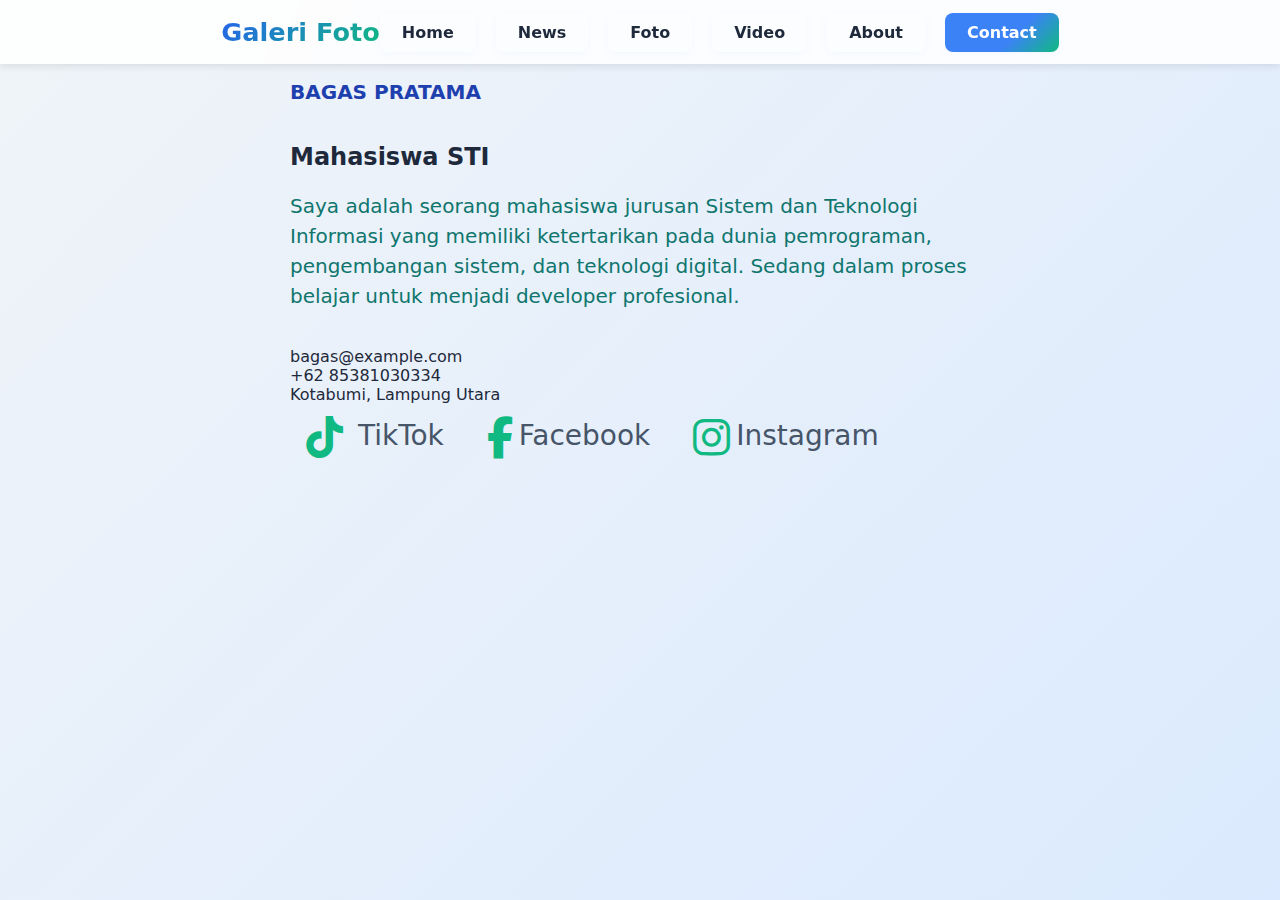
<file: contact.html>
<!DOCTYPE html>
<html lang="en">
  <head>
    <meta charset="UTF-8" />
    <meta name="viewport" content="width=device-width, initial-scale=1.0" />
    <title>contact-info</title>
    <link rel="stylesheet" href="indeks.css" />
    <!-- Font Awesome (untuk ikon sosial media) -->
    <link
      rel="stylesheet"
      href="https://cdnjs.cloudflare.com/ajax/libs/font-awesome/6.5.0/css/all.min.css"
    />
  </head>
  <body>
    <header class="header">
      <div class="container header-container">
        <a href="indeks.html" class="brand">Galeri Foto</a>
        <nav class="nav">
          <ul class="nav-list">
            <li><a href="indexs.html" class="nav-link">Home</a></li>
            <li><a href="news.html" class="nav-link">News</a></li>
            <li><a href="Galeri Foto.html" class="nav-link">Foto</a></li>
            <li><a href="galerivideo.html" class="nav-link">Video</a></li>
            <li><a href="profile.html" class="nav-link">About</a></li>
            <li>
              <a href="contact.html" class="nav-link active" aria-current="page"
                >Contact</a
              >
            </li>
          </ul>
        </nav>
      </div>
    </header>

    <!-- PROFILE SECTION START -->
    <section class="profile-section">
      <div class="hero-content">
        <div class="container" role="main" aria-label="Profile BAGAS">
          <div class="profile-pic"></div>
          <h1>BAGAS PRATAMA</h1>
          <h2>Mahasiswa STI</h2>
          <p class="bio" tabindex="0">
            Saya adalah seorang mahasiswa jurusan Sistem dan Teknologi Informasi
            yang memiliki ketertarikan pada dunia pemrograman, pengembangan
            sistem, dan teknologi digital. Sedang dalam proses belajar untuk
            menjadi developer profesional.
          </p>
          <section class="contact-info" aria-label="Contact Information">
            <div class="contact-item" title="Email Address">
              <span>bagas@example.com</span>
            </div>
            <div class="contact-item" title="Phone Number">
              <span>+62 85381030334</span>
            </div>
            <div class="contact-item" title="Location">
              <span>Kotabumi, Lampung Utara</span>
            </div>

            <!-- Social Media Start -->
            <div class="contact-item social-media" title="Social Media">
              <a
                href="https://www.tiktok.com/@bieeforfun__?_t=ZS-8yBPzih8a3O&_r=1"
                class="social-link"
                aria-label="TikTok"
                target="_blank"
              >
                <i class="fab fa-tiktok"></i> TikTok
              </a>
              <a
                href="https://www.facebook.com/profile.php?id=61575609480104"
                class="social-link"
                aria-label="Facebook"
                target="_blank"
              >
                <i class="fab fa-facebook-f"></i>Facebook
              </a>
              <a
                href="https://www.instagram.com/pratammabagass_?igsh=dGlwbmI5czhrdnpz"
                class="social-link"
                aria-label="Instagram"
                target="_blank"
              >
                <i class="fab fa-instagram"></i>Instagram
              </a>
            </div>
            <!-- Social Media End -->
          </section>
        </div>
      </div>
    </section>
    <!-- PROFILE SECTION END -->

    <section class="features container">
      <!-- ...existing features code... -->
    </section>
  </body>
</html>
</file>
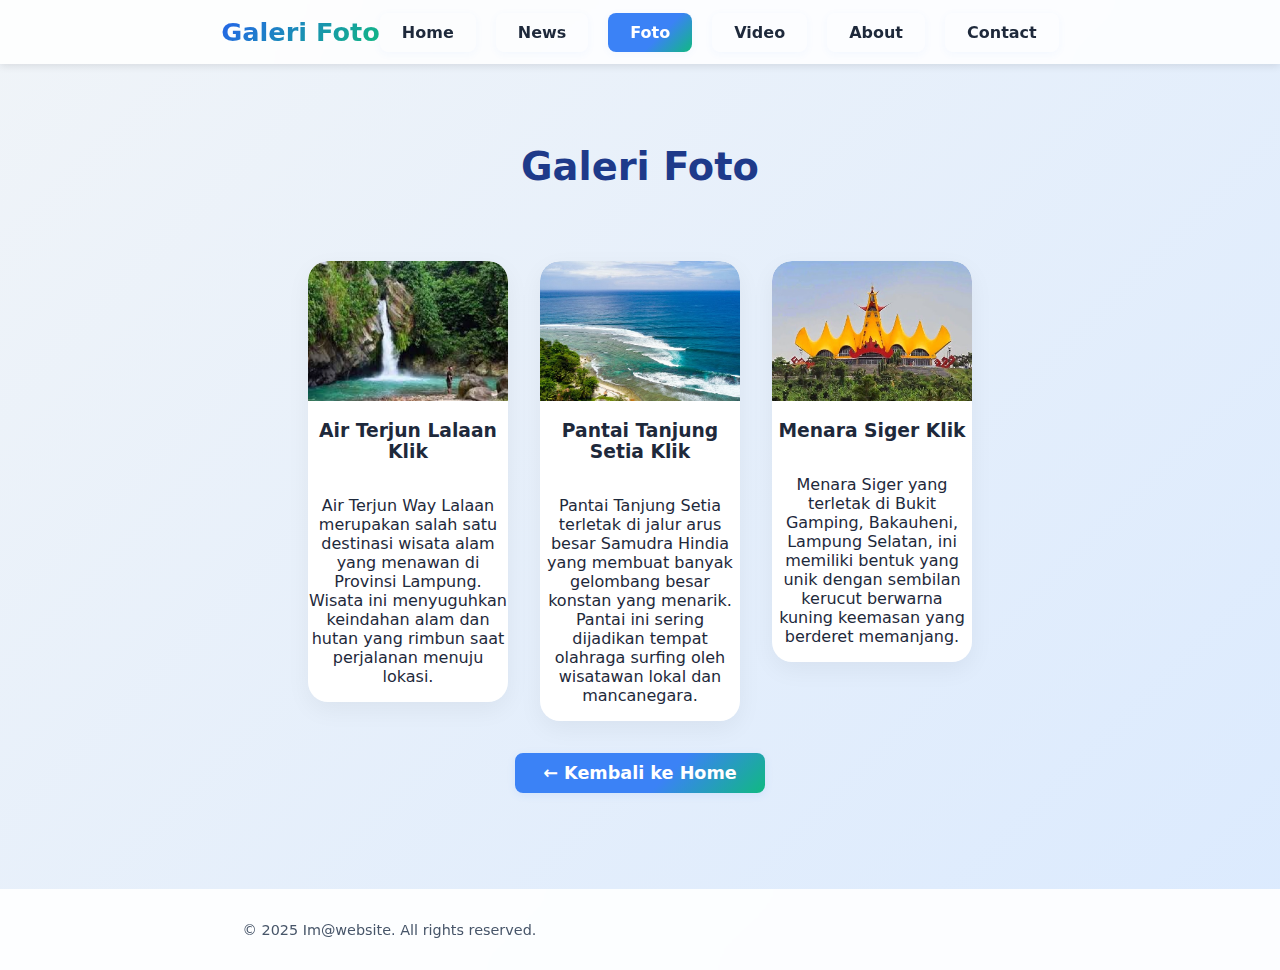
<file: galeri foto.html>
<!DOCTYPE html>
<html lang="en">
  <head>
    <meta charset="UTF-8" />
    <meta name="viewport" content="width=device-width, initial-scale=1.0" />
    <title>Galeri Foto</title>
    <link rel="stylesheet" href="indeks.css" />
  </head>
  <body>
    <header class="header">
      <div class="container header-container">
        <a href="index.html" class="brand">Galeri Foto</a>
        <nav class="nav">
          <ul class="nav-list">
            <li><a href="indeks.html" class="nav-link">Home</a></li>
            <li><a href="news.html" class="nav-link">News</a></li>
            <li>
              <a
                href="Galeri Foto.html"
                class="nav-link active"
                aria-current="page"
                >Foto</a
              >
            </li>
            <li><a href="galerivideo.html" class="nav-link">Video</a></li>
            <li><a href="profile.html" class="nav-link">About</a></li>
            <li><a href="contact.html" class="nav-link">Contact</a></li>
          </ul>
        </nav>
      </div>
    </header>

    <main class="main-content">
      <section class="gallery-section">
        <h2 class="section-title">Galeri Foto</h2>
        <div class="gallery-grid">
          <!-- Gambar 1 -->
          <div class="gallery-item">
            <img
              src="lalan.jpg"
              alt="Air Terjun Lalaan"
              width="360"
              height="220"
            />
            <h3>
              Air Terjun Lalaan
              <a
                href="https://www.detik.com/sumbagsel/wisata/d-7372053/air-terjun-way-lalaan-di-lampung-daya-tarik-lokasi-tiket-masuk-jam-buka"
                target="_blank"
                >Klik</a
              >
            </h3>
            <p>
              Air Terjun Way Lalaan merupakan salah satu destinasi wisata alam
              yang menawan di Provinsi Lampung. Wisata ini menyuguhkan keindahan
              alam dan hutan yang rimbun saat perjalanan menuju lokasi.
            </p>
          </div>

          <!-- Gambar 2 -->
          <div class="gallery-item">
            <img
              src="tanjungsetia.jpg"
              alt="Pantai Tanjung Setia"
              width="360"
              height="220"
            />
            <h3>
              Pantai Tanjung Setia
              <a
                href="https://www.detik.com/sumbagsel/wisata/d-7630223/pantai-tanjung-setia-lokasi-tiket-masuk-daya-tarik-dan-fasilitasnya"
                target="_blank"
                >Klik</a
              >
            </h3>
            <p>
              Pantai Tanjung Setia terletak di jalur arus besar Samudra Hindia
              yang membuat banyak gelombang besar konstan yang menarik. Pantai
              ini sering dijadikan tempat olahraga surfing oleh wisatawan lokal
              dan mancanegara.
            </p>
          </div>

          <!-- Gambar 3 -->
          <div class="gallery-item">
            <img
              src="siger.jpg"
              alt="Menara Siger"
              width="360"
              height="220"
            />
            <h3>
              Menara Siger
              <a
                href="https://indonesiakaya.com/pustaka-indonesia/menara-siger-simbol-identitas-di-ujung-tenggara-lampung/"
                target="_blank"
                >Klik</a
              >
            </h3>
            <p>
              Menara Siger yang terletak di Bukit Gamping, Bakauheni, Lampung
              Selatan, ini memiliki bentuk yang unik dengan sembilan kerucut
              berwarna kuning keemasan yang berderet memanjang.
            </p>
          </div>
        </div>
        <a href="indeks.html" class="back-home">← Kembali ke Home</a>
      </section>
    </main>

    <footer class="footer">
      <div class="container footer-content">
        <p>&copy; 2025 Im@website. All rights reserved.</p>
        <nav aria-label="Social media">
          <a href="#" class="social-link" aria-label="Visit Ima Tiktok">
            <i class="fab fa-tiktok"></i>
          </a>
          <a href="#" class="social-link" aria-label="Visit Ima Facebook">
            <i class="fab fa-facebook-f"></i>
          </a>
          <a href="#" class="social-link" aria-label="Visit Ima Instagram">
            <i class="fab fa-instagram"></i>
          </a>
        </nav>
      </div>
    </footer>
  </body>
</html>
</file>
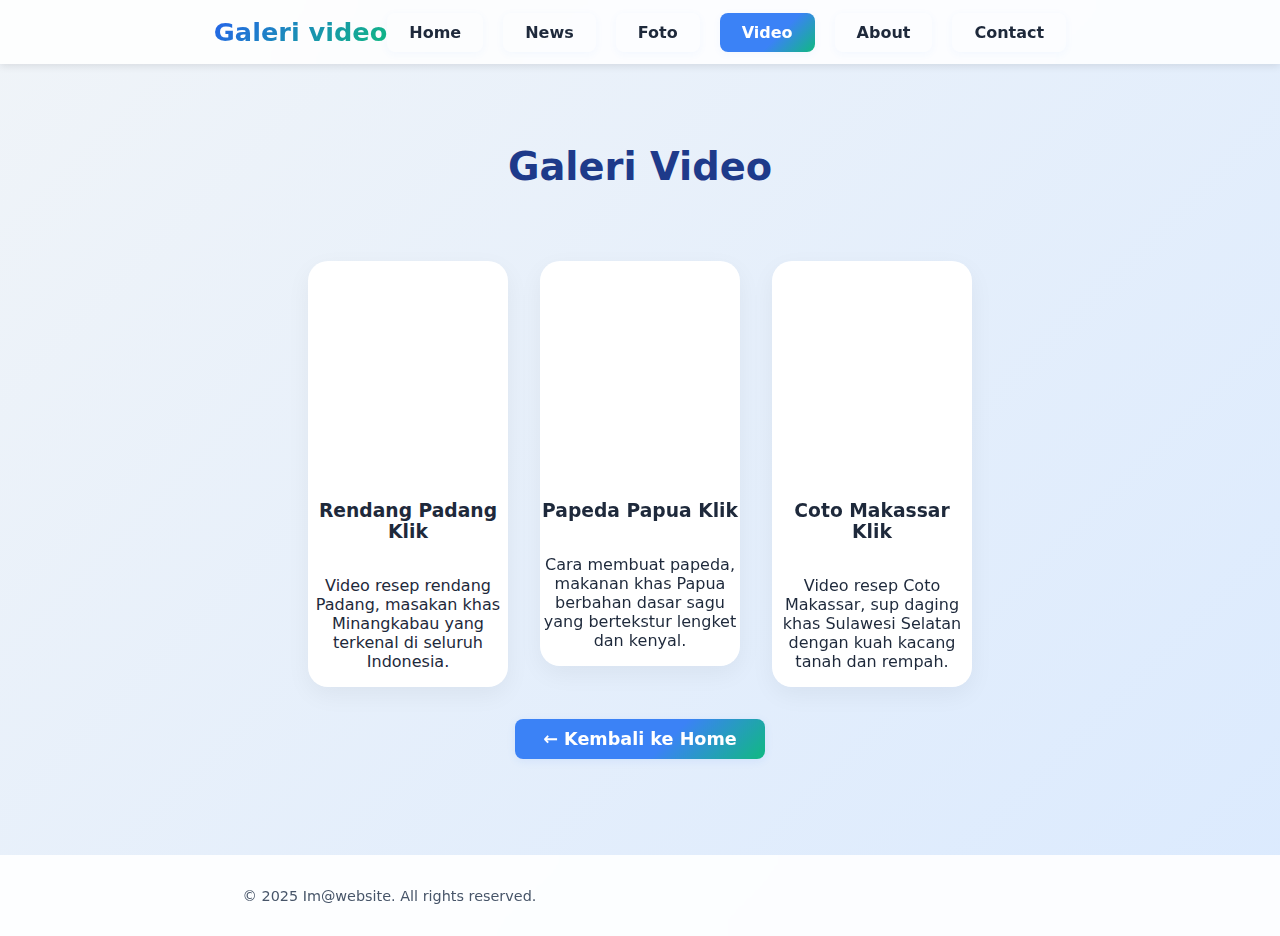
<file: galeri video.html>
<!DOCTYPE html>
<html lang="en">
  <head>
    <meta charset="UTF-8" />
    <meta name="viewport" content="width=device-width, initial-scale=1.0" />
    <title>Galeri Video</title>
    <link rel="stylesheet" href="indeks.css" />
  </head>
  <body>
    <header class="header">
      <div class="container header-container">
        <a href="index.html" class="brand">Galeri video</a>
        <nav class="nav">
          <ul class="nav-list">
            <li><a href="index.html" class="nav-link">Home</a></li>
            <li><a href="news.html" class="nav-link">News</a></li>
            <li><a href="Galeri Foto.html" class="nav-link">Foto</a></li>
            <li>
              <a 
              href="galeri video.html"
                class="nav-link active"
                aria-current="page"
                >Video</a
              >
            </li>
            <li><a href="profile.html" class="nav-link">About</a></li>
            <li><a href="contact.html" class="nav-link">Contact</a></li>
          </ul>
        </nav>
      </div>
    </header>

    <main class="main-content">
      <section class="gallery-section">
        <h2 class="section-title">Galeri Video</h2>
        <div class="gallery-grid">
          <div class="gallery-item">
            <iframe
              width="360"
              height="220"
              src="https://youtu.be/DMcFqtm1lfY?si=pj_Q7v0Tk9yPsyfo"
              title="Rendang Padang"
              frameborder="0"
              allowfullscreen
            ></iframe>
            <h3>
              Rendang Padang
              <a href="https://youtu.be/DMcFqtm1lfY?si=pj_Q7v0Tk9yPsyfo" target="_blank">Klik</a>
            </h3>
            <p>
              Video resep rendang Padang, masakan khas Minangkabau yang terkenal
              di seluruh Indonesia.
            </p>
          </div>
          <div class="gallery-item">
            <iframe
              width="360"
              height="220"
              src="https://youtu.be/DMcFqtm1lfY?si=pj_Q7v0Tk9yPsyfo"
              title="Papeda Papua"
              frameborder="0"
              allowfullscreen
            ></iframe>
            <h3>
              Papeda Papua
              <a href="https://youtu.be/DMcFqtm1lfY?si=pj_Q7v0Tk9yPsyfo" target="_blank">Klik</a>
            </h3>
            <p>
              Cara membuat papeda, makanan khas Papua berbahan dasar sagu yang
              bertekstur lengket dan kenyal.
            </p>
          </div>
          <div class="gallery-item">
            <iframe
              width="360"
              height="220"
              src="https://youtu.be/pXFZmeix01o?si=thGVO9rcKu6KjQz5"
              title="Coto Makassar"
              frameborder="0"
              allowfullscreen
            ></iframe>
            <h3>
              Coto Makassar
              <a href="https://youtu.be/pXFZmeix01o?si=thGVO9rcKu6KjQz5" target="_blank">Klik</a>
            </h3>
            <p>
              Video resep Coto Makassar, sup daging khas Sulawesi Selatan dengan
              kuah kacang tanah dan rempah.
            </p>
          </div>
        </div>
        <a href="indeks.html" class="back-home">← Kembali ke Home</a>
      </section>
    </main>

    <footer class="footer">
      <div class="container footer-content">
        <p>&copy; 2025 Im@website. All rights reserved.</p>
        <nav aria-label="Social media">
          <a href="#" class="social-link" aria-label="Visit Ima Tiktok">
            <i class="fab fa-tiktok"></i>
          </a>
          <a href="#" class="social-link" aria-label="Visit Ima Facebook">
            <i class="fab fa-facebook-f"></i>
          </a>
          <a href="#" class="social-link" aria-label="Visit Ima Instagram">
            <i class="fab fa-instagram"></i>
          </a>
        </nav>
      </div>
    </footer>
  </body>
</html>
</file>
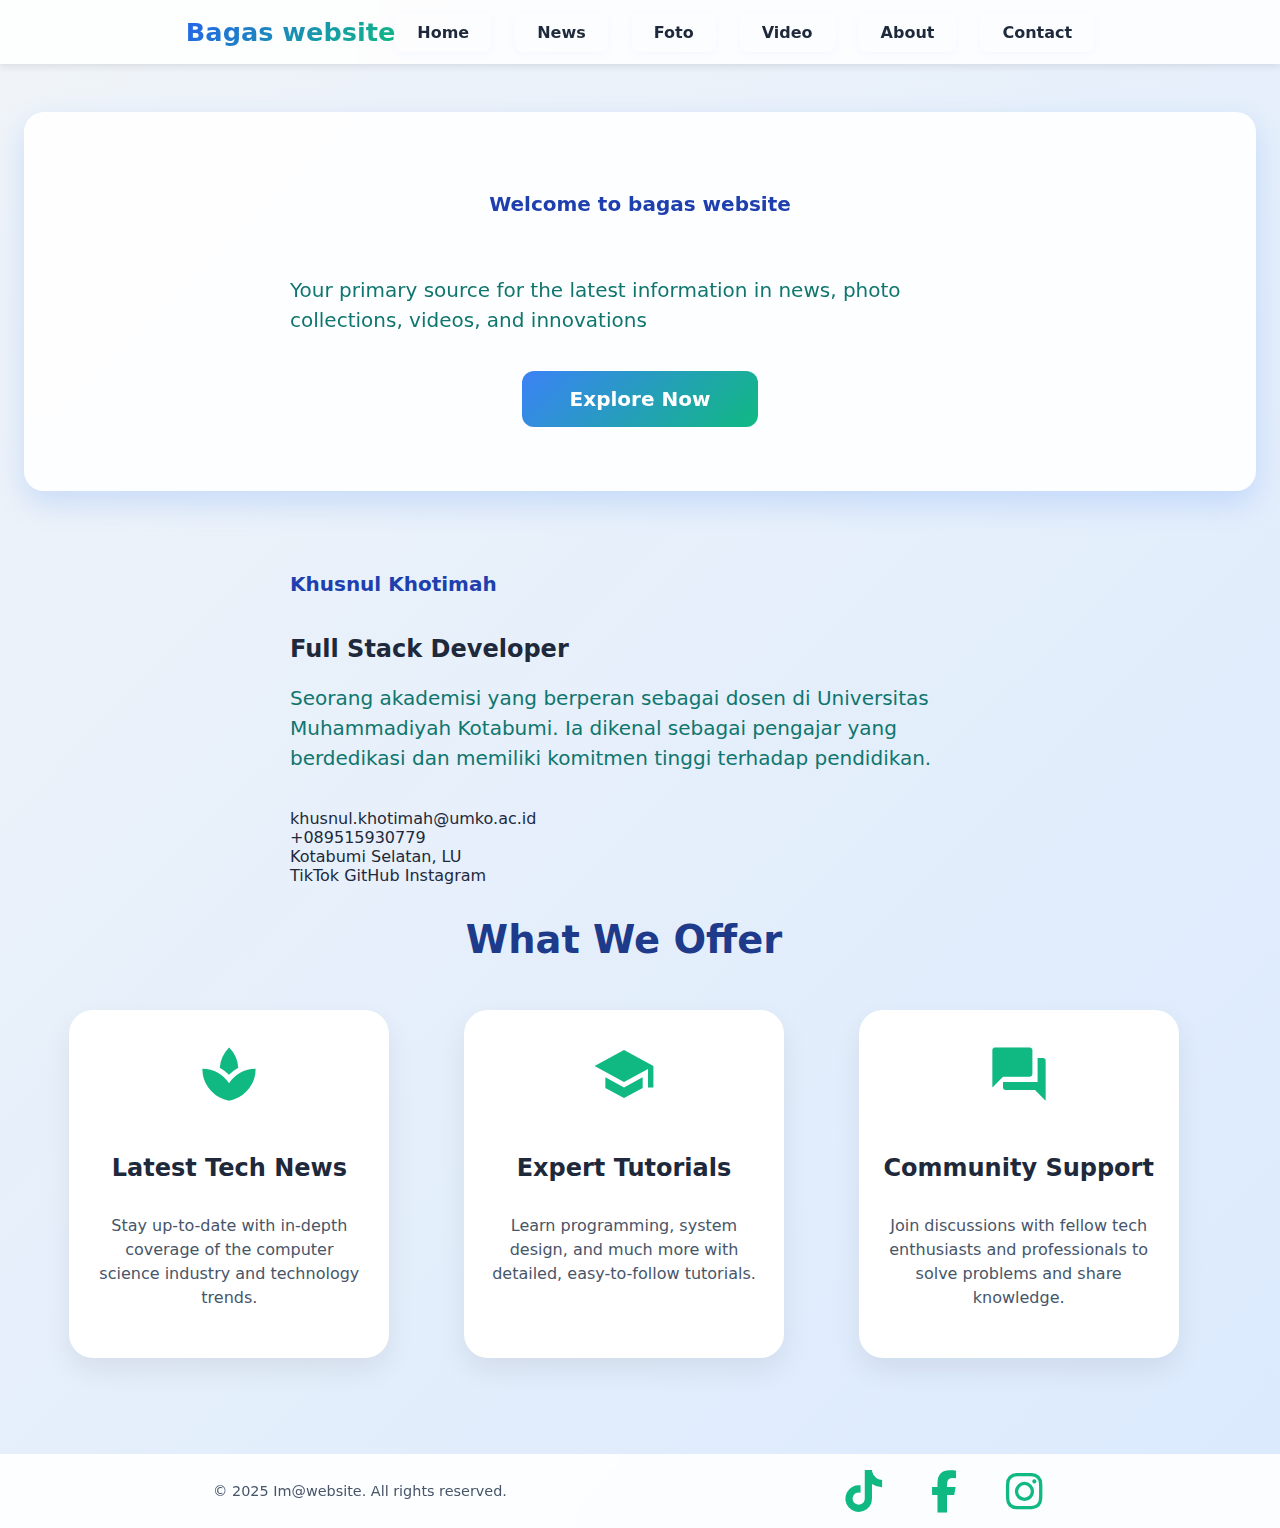
<file: home.html>
<!DOCTYPE html>
<html lang="en">
  <head>
    <meta charset="UTF-8" />
    <meta name="viewport" content="width=device-width, initial-scale=1.0" />
    <title>Im@Website - Home</title>

    <!-- Material Icons -->
    <link
      href="https://fonts.googleapis.com/icon?family=Material+Icons"
      rel="stylesheet"
    />

    <!-- Font Awesome -->
    <link
      rel="stylesheet"
      href="https://cdnjs.cloudflare.com/ajax/libs/font-awesome/6.5.0/css/all.min.css"
    />

    <!-- Custom CSS -->
    <link rel="stylesheet" href="indeks.css" />
  </head>
  <body>
    <header role="banner" class="header">
      <div class="container header-container">
        <a href="galeri.html" class="brand" aria-label="Ima homepage"
          </a>Bagas website</a>
        
        <nav role="navigation" aria-label="Primary navigation" class="nav">
          <a href="home.html" class="nav-link">Home</a>
          <a href="news.html" class="nav-link">News</a>
          <a href="Galeri Foto.html" class="nav-link">Foto</a>
          <a href="galeri video.html" class="nav-link">Video</a>
          <a href="profile.html" class="nav-link">About</a>
          <a href="contact.html" class="nav-link">Contact</a>
        </nav>
      </div>
    </header>

    <main class="main-content">
      <!-- HERO SECTION -->
      <section class="hero">
        <div class="container hero-content">
          <h1>Welcome to bagas website</h1>
          <p>
            Your primary source for the latest information in news, photo
            collections, videos, and innovations
          </p>
          <a href="#" class="btn-primary" role="button">Explore Now</a>
        </div>
      </section>

      <!-- PROFILE SECTION -->
      <section class="profile-section">
        <div class="hero-content">
          <div class="container" role="main" aria-label="Profile Ima">
            <div class="profile-pic"></div>
            <h1>Khusnul Khotimah</h1>
            <h2>Full Stack Developer</h2>
            <p class="bio">
              Seorang akademisi yang berperan sebagai dosen di Universitas
              Muhammadiyah Kotabumi. Ia dikenal sebagai pengajar yang
              berdedikasi dan memiliki komitmen tinggi terhadap pendidikan.
            </p>
            <section class="contact-info" aria-label="Contact Information">
              <div class="contact-item" title="Email Address">
                <span>khusnul.khotimah@umko.ac.id</span>
              </div>
              <div class="contact-item" title="Phone Number">
                <span>+089515930779</span>
              </div>
              <div class="contact-item" title="Location">
                <span>Kotabumi Selatan, LU</span>
              </div>
              <div class="contact-item" title="Social Media">
                <a
                  href="https://www.tiktok.com/@rinnshei"
                  target="_blank"
                  rel="noopener noreferrer"
                  aria-label="TikTok"
                  >TikTok</a
                >
                <a
                  href="https://github.com/johndoe"
                  target="_blank"
                  rel="noopener noreferrer"
                  aria-label="GitHub"
                  >GitHub</a
                >
                <a
                  href="https://www.instagram.com/ima.ukhti"
                  target="_blank"
                  rel="noopener noreferrer"
                  aria-label="Instagram"
                  >Instagram</a
                >
              </div>
            </section>
          </div>
        </div>
      </section>

      <!-- FEATURES SECTION -->
      <section class="features container">
        <h2 class="section-title">What We Offer</h2>
        <div class="features-grid">
          <article class="feature-card">
            <span class="material-icons feature-icon" aria-hidden="true"
              >newspaper</span
            >
            <h3>Latest Tech News</h3>
            <p>
              Stay up-to-date with in-depth coverage of the computer science
              industry and technology trends.
            </p>
          </article>

          <article class="feature-card">
            <span class="material-icons feature-icon" aria-hidden="true"
              >school</span
            >
            <h3>Expert Tutorials</h3>
            <p>
              Learn programming, system design, and much more with detailed,
              easy-to-follow tutorials.
            </p>
          </article>

          <article class="feature-card">
            <span class="material-icons feature-icon" aria-hidden="true"
              >forum</span
            >
            <h3>Community Support</h3>
            <p>
              Join discussions with fellow tech enthusiasts and professionals to
              solve problems and share knowledge.
            </p>
          </article>
        </div>
      </section>
    </main>

    <footer class="footer" role="contentinfo">
      <div class="container footer-content">
        <p>&copy; 2025 Im@website. All rights reserved.</p>
        <nav aria-label="Social media">
          <a
            href="https://www.tiktok.com/@rinnshei"
            class="social-link"
            aria-label="Visit Ima TikTok"
          >
            <i class="fab fa-tiktok"></i>
          </a>
          <a
            href="https://www.facebook.com/profile.php?id=61575609480104"
            class="social-link"
            aria-label="Visit Ima Facebook"
          >
            <i class="fab fa-facebook-f"></i>
          </a>
          <a
            href="https://www.instagram.com/lkmn_hkim_"
            class="social-link"
            aria-label="Visit Ima Instagram"
          >
            <i class="fab fa-instagram"></i>
          </a>
        </nav>
      </div>
    </footer>
  </body>
</html>
</file>
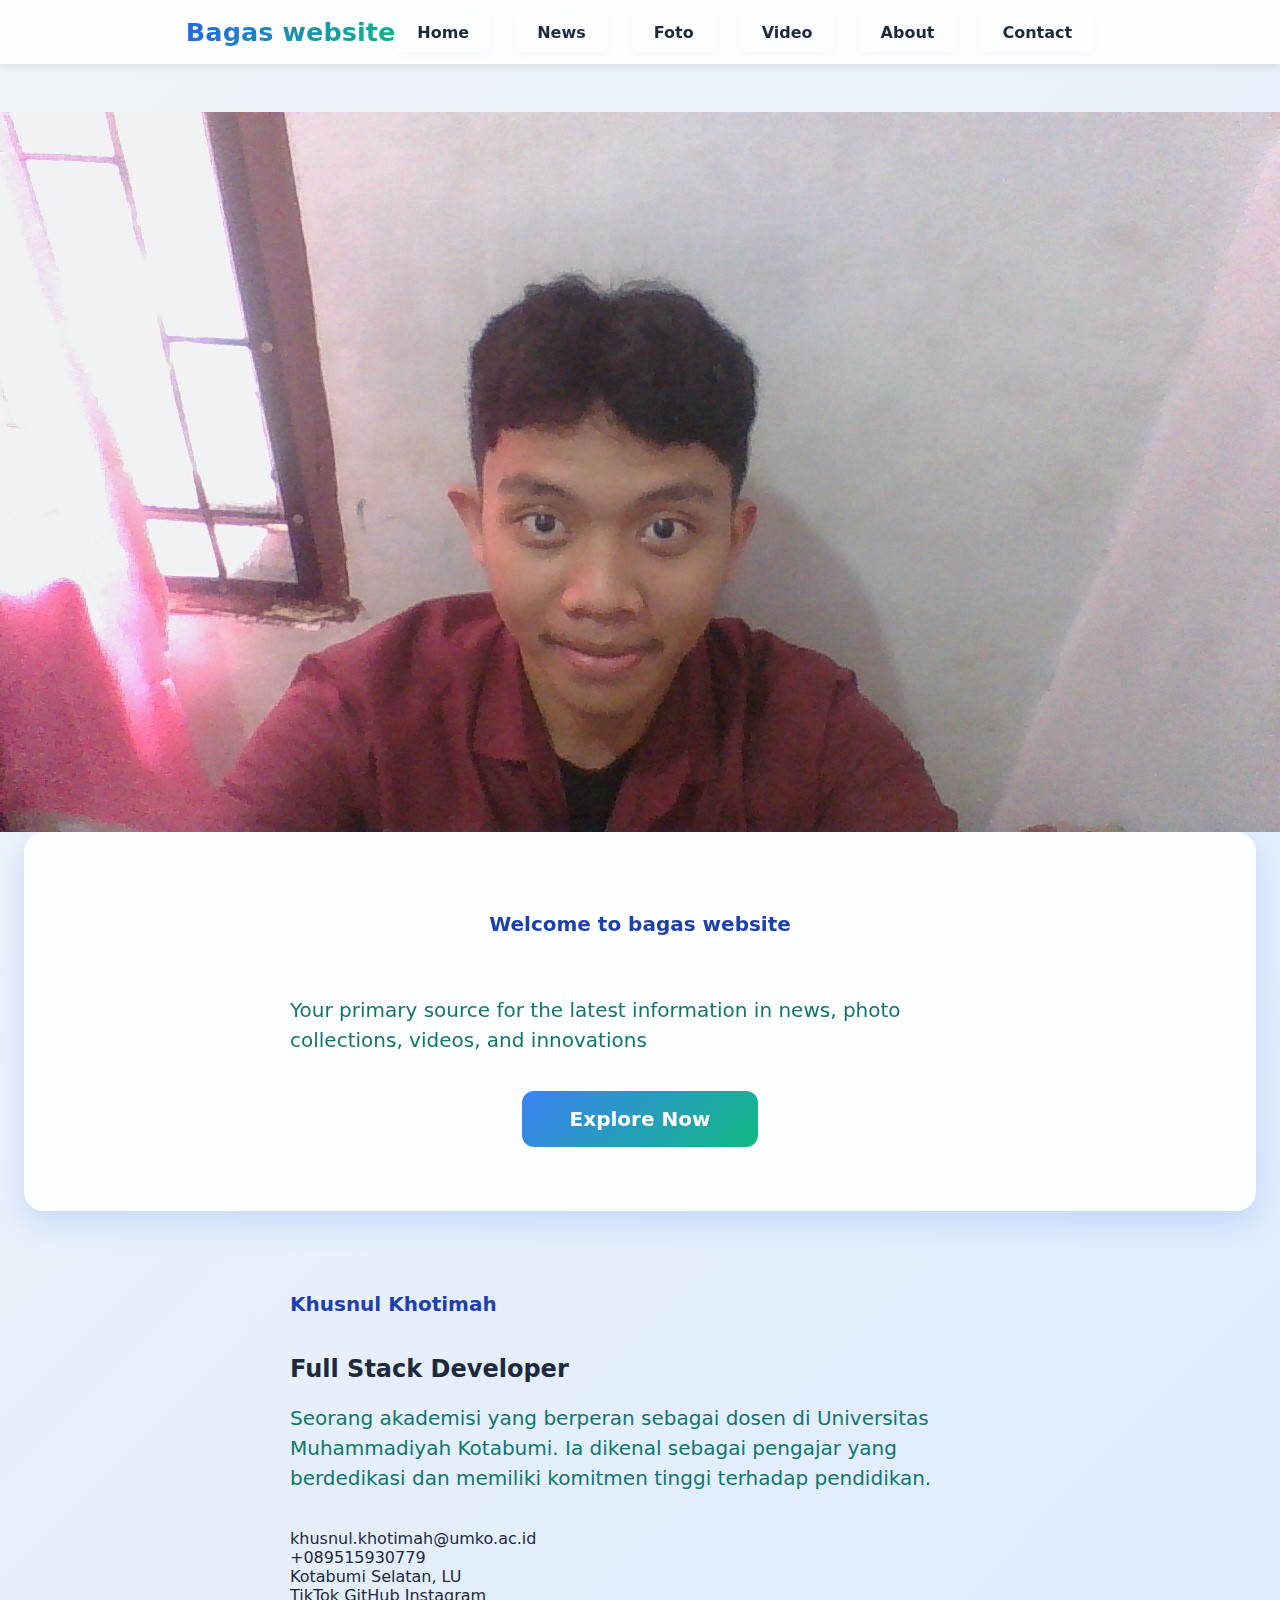
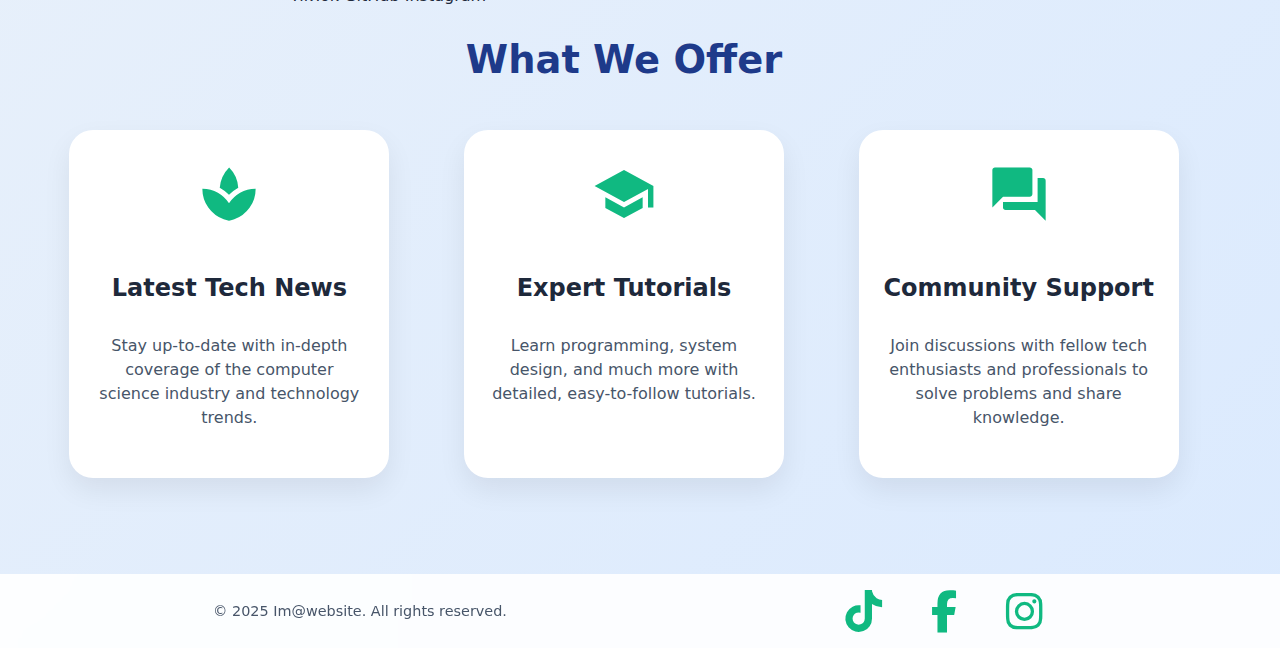
<file: indexs.html>
<!DOCTYPE html>
<html lang="en">
  <head>
    <meta charset="UTF-8" />
    <meta name="viewport" content="width=device-width, initial-scale=1.0" />
    <title>Im@Website - Home</title>

    <!-- Material Icons -->
    <link
      href="https://fonts.googleapis.com/icon?family=Material+Icons"
      rel="stylesheet"
    />
   

    <!-- Font Awesome -->
    <link
      rel="stylesheet"
      href="https://cdnjs.cloudflare.com/ajax/libs/font-awesome/6.5.0/css/all.min.css"
    />

    <!-- Custom CSS -->
    <link rel="stylesheet" href="indeks.css" />
  </head>
  <body>
    <header role="banner" class="header">
      <div class="container header-container">
        <a href="galeri.html" class="brand" aria-label="Ima homepage"
          </a>Bagas website</a>
        
        <nav role="navigation" aria-label="Primary navigation" class="nav">
          <a href="home.html" class="nav-link">Home</a>
          <a href="news.html" class="nav-link">News</a>
          <a href="Galeri Foto.html" class="nav-link">Foto</a>
          <a href="galeri video.html" class="nav-link">Video</a>
          <a href="profile.html" class="nav-link">About</a>
          <a href="contact.html" class="nav-link">Contact</a>
        </nav>
      </div>
    </header>
     <img
              src="bgs.jpg"
              alt="bagas"

    <main class="main-content">
      <!-- HERO SECTION -->
      <section class="hero">
        <div class="container hero-content">
          <h1>Welcome to bagas website</h1>
          <p>
            Your primary source for the latest information in news, photo
            collections, videos, and innovations
          </p>
          <a href="#" class="btn-primary" role="button">Explore Now</a>
        </div>
      </section>

      <!-- PROFILE SECTION -->
      <section class="profile-section">
        <div class="hero-content">
          <div class="container" role="main" aria-label="Profile Ima">
            <div class="profile-pic"></div>
            <h1>Khusnul Khotimah</h1>
            <h2>Full Stack Developer</h2>
            <p class="bio">
              Seorang akademisi yang berperan sebagai dosen di Universitas
              Muhammadiyah Kotabumi. Ia dikenal sebagai pengajar yang
              berdedikasi dan memiliki komitmen tinggi terhadap pendidikan.
            </p>
            <section class="contact-info" aria-label="Contact Information">
              <div class="contact-item" title="Email Address">
                <span>khusnul.khotimah@umko.ac.id</span>
              </div>
              <div class="contact-item" title="Phone Number">
                <span>+089515930779</span>
              </div>
              <div class="contact-item" title="Location">
                <span>Kotabumi Selatan, LU</span>
              </div>
              <div class="contact-item" title="Social Media">
                <a
                  href="https://www.tiktok.com/@rinnshei"
                  target="_blank"
                  rel="noopener noreferrer"
                  aria-label="TikTok"
                  >TikTok</a
                >
                <a
                  href="https://github.com/johndoe"
                  target="_blank"
                  rel="noopener noreferrer"
                  aria-label="GitHub"
                  >GitHub</a
                >
                <a
                  href="https://www.instagram.com/ima.ukhti"
                  target="_blank"
                  rel="noopener noreferrer"
                  aria-label="Instagram"
                  >Instagram</a
                >
              </div>
            </section>
          </div>
        </div>
      </section>

      <!-- FEATURES SECTION -->
      <section class="features container">
        <h2 class="section-title">What We Offer</h2>
        <div class="features-grid">
          <article class="feature-card">
            <span class="material-icons feature-icon" aria-hidden="true"
              >newspaper</span
            >
            <h3>Latest Tech News</h3>
            <p>
              Stay up-to-date with in-depth coverage of the computer science
              industry and technology trends.
            </p>
          </article>

          <article class="feature-card">
            <span class="material-icons feature-icon" aria-hidden="true"
              >school</span
            >
            <h3>Expert Tutorials</h3>
            <p>
              Learn programming, system design, and much more with detailed,
              easy-to-follow tutorials.
            </p>
          </article>

          <article class="feature-card">
            <span class="material-icons feature-icon" aria-hidden="true"
              >forum</span
            >
            <h3>Community Support</h3>
            <p>
              Join discussions with fellow tech enthusiasts and professionals to
              solve problems and share knowledge.
            </p>
          </article>
        </div>
      </section>
    </main>

    <footer class="footer" role="contentinfo">
      <div class="container footer-content">
        <p>&copy; 2025 Im@website. All rights reserved.</p>
        <nav aria-label="Social media">
          <a
            href="https://www.tiktok.com/@rinnshei"
            class="social-link"
            aria-label="Visit Ima TikTok"
          >
            <i class="fab fa-tiktok"></i>
          </a>
          <a
            href="https://www.facebook.com/profile.php?id=61575609480104"
            class="social-link"
            aria-label="Visit Ima Facebook"
          >
            <i class="fab fa-facebook-f"></i>
          </a>
          <a
            href="https://www.instagram.com/lkmn_hkim_"
            class="social-link"
            aria-label="Visit Ima Instagram"
          >
            <i class="fab fa-instagram"></i>
          </a>
        </nav>
      </div>
    </footer>
  </body>
</html>
</file>
<file: indeks.css>
*,
*::before,
*::after {
  box-sizing: border-box;
}

body {
  margin: 0;
  font-family: "Inter", system-ui, sans-serif;
  background: linear-gradient(135deg, #f0f4f8 0%, #dbeafe 100%);
  color: #1e293b;
  min-height: 100vh;
  display: flex;
  flex-direction: column;
}

a {
  color: inherit;
  text-decoration: none;
}

a:focus-visible {
  outline: 2px solid #3b82f6;
  outline-offset: 2px;
}

.container {
  max-width: 1200px;
  margin-left: auto;
  margin-right: auto;
  padding: 0 24px;
}

/* Scrollbar */
::-webkit-scrollbar {
  width: 8px;
}

::-webkit-scrollbar-track {
  background: #e2e8f0;
}

::-webkit-scrollbar-thumb {
  background: #3b82f6;
  border-radius: 4px;
}

/* header */
.header {
  position: sticky;
  top: 0;
  height: 64px;
  backdrop-filter: blur(16px);
  background: rgba(255, 255, 255, 0.85);
  box-shadow: 0 2px 8px rgba(0, 0, 0, 0.1);
  display: flex;
  align-items: center;
  z-index: 1000;
}
.header-container {
  display: flex;
  justify-content: space-between;
  align-items: center;
}

.brand {
  font-weight: 900;
  font-size: clamp(1.5rem, 2vw, 2rem);
  background: linear-gradient(135deg, #2563eb 0%, #10b981 100%);
  -webkit-background-clip: text;
  background-clip: text;
  -webkit-text-fill-color: transparent;
  user-select: none;
}

.nav {
  display: flex;
  gap: 24px;
}

.nav-list {
  display: flex;
  gap: 20px;
  list-style: none;
  margin: 0;
  padding: 0;
}

.nav-link {
  font-weight: 600;
  font-size: 1rem;
  padding: 10px 22px;
  border-radius: 8px;
  color: #1e293b;
  background: transparent;
  transition: background 0.25s, color 0.25s, box-shadow 0.25s;
  box-shadow: 0 2px 8px rgba(59, 130, 246, 0.05);
  position: relative;
  z-index: 1;
}

.nav-link:hover,
.nav-link:focus-visible {
  background: linear-gradient(135deg, #3b82f6 60%, #10b981 100%);
  color: #fff;
  box-shadow: 0 4px 16px rgba(59, 130, 246, 0.15);
  text-decoration: none;
  outline: none;
}

.nav-link.active,
.nav-link[aria-current="page"] {
  background: linear-gradient(135deg, #3b82f6 60%, #10b981 100%);
  color: #fff;
}

/* Main content */
.main-content {
  flex: 1;
  display: flex;
  flex-direction: column;
  padding-top: 48px;
}

.hero {
  background: rgba(255, 255, 255, 0.9);
  backdrop-filter: blur(10px);
  border-radius: 20px;
  margin: 0 24px 64px;
  padding: 64px 32px;
  box-shadow: 0 12px 30px rgba(59, 130, 246, 0.2);
}

.hero-content {
  display: flex;
  flex-direction: column;
  align-items: center;
  justify-content: center;
}

.hero-content h1 {
  font-size: clamp(1.1rem, 2vw, 1.25rem);
  margin-bottom: 36px;
  color: #1e40af;
  max-width: 700px;
  margin-right: auto;
  margin-left: auto;
  line-height: 1.5;
}

.hero-content p {
  font-size: clamp(1.1rem, 2vw, 1.25rem);
  margin-bottom: 36px;
  color: #0f766e;
  max-width: 700px;
  margin-left: auto;
  margin-right: auto;
  line-height: 1.5;
}

.btn-primary {
  padding: 16px 48px;
  border-radius: 12px;
  font-weight: 700;
  border: none;
  cursor: pointer;
  font-size: clamp(1rem, 2vw, 1.25rem);
  color: #ffffff;
  background: linear-gradient(135deg, #3b82f6, #10b981);
}

.btn-primary:hover,
.btn-primary:focus-visible {
  background: linear-gradient(145deg, #10b981 0%, #3b82f6 100%);
  box-shadow: 0 9px 25px rgba(59, 130, 246, 0.6);
  outline: auto;
  transform: translateY(-3px);
}

/* features section */
.features {
  margin: 0 24px 96px;
  text-align: center;
}

.section-title {
  font-size: clamp(1.75rem, 3vw, 2.5rem);
  font-weight: 900;
  margin-bottom: 48px;
  user-select: none;
  color: #1e3a8a;
}

.features-grid {
  display: grid;
  grid-template-columns: repeat(auto-fit, minmax(260px, 1fr));
  gap: 32px;
  justify-items: center;
}

.feature-card {
  background: #ffffff;
  border-radius: 24px;
  padding: 32px 24px;
  box-shadow: 0 12px 28px rgba(0, 0, 0, 0.07);
  max-width: 320px;
  transition: box-shadow 0.3s ease, transform 0.25s ease;
  cursor: default;
  display: flex;
  flex-direction: column;
  align-items: center;
}

.feature-card:hover,
.feature-card:focus-visible {
  box-shadow: 0 20px 50px rgba(59, 130, 246, 0.3);
  outline: auto;
  transform: translateY(-6px);
}

.feature-icon {
  font-size: 64px;
  color: #10b981;
  margin-bottom: 24px;
  user-select: none;
}

.feature-card h3 {
  font-size: 1.5rem;
  font-weight: 700;
  margin-bottom: 16px;
  color: #1e293b;
  user-select: none;
}

.feature-card p {
  font-size: 1rem;
  color: #475569;
  line-height: 1.5;
}

/* gallery section */
.gallery-section {
  margin: 0 auto 96px auto;
  text-align: center;
  max-width: 1100px;
  width: 100%;
  display: flex;
  flex-direction: column;
  align-items: center;
}
.gallery-grid {
  display: flex;
  justify-content: center;
  align-items: flex-start;
  gap: 32px;
  flex-wrap: wrap;
  margin-top: 24px;
  width: 100%;
}
.gallery-item {
  background: #ffffff;
  border-radius: 20px;
  box-shadow: 0 8px 24px rgba(0, 0, 0, 0.05);
  overflow: hidden;
  width: 200px;
  display: flex;
  flex-direction: column;
  align-items: center;
}
.gallery-item img {
  width: 200px;
  height: 140px;
  object-fit: cover;
  border-radius: 20px 20px 0 0;
}
.gallery-caption {
  padding: 10px 0;
  color: #10b981;
  font-weight: bold;
  background: transparent;
}
.back-home {
  display: inline-block;
  margin: 32px 0 0 0;
  padding: 10px 28px;
  background: linear-gradient(135deg, #3b82f6 60%, #10b981 100%);
  color: #fff;
  border: none;
  border-radius: 8px;
  font-size: 1.1em;
  font-weight: 600;
  text-decoration: none;
  box-shadow: 0 2px 8px rgba(59, 130, 246, 0.1);
  transition: background 0.2s, color 0.2s, box-shadow 0.2s;
}
.back-home:hover,
.back-home:focus-visible {
  background: linear-gradient(135deg, #10b981 60%, #3b82f6 100%);
  color: #fff;
  box-shadow: 0 4px 16px rgba(59, 130, 246, 0.18);
  text-decoration: none;
}

/* footer */
.footer {
  background: rgba(255, 255, 255, 0.9);
  backdrop-filter: blur(16px);
  padding: 16px 24px;
  color: #475569;
  font-size: 0.9rem;
  display: flex;
  justify-content: space-between;
  align-items: center;
  flex-wrap: wrap;
  user-select: none;
}

.footer-content {
  display: flex;
  justify-content: space-around;
  align-items: center;
  width: 100%;
  max-width: 1200px;
  margin: 0 auto;
  gap: 24px;
}

.footer p {
  margin: 0;
}

.social-link {
  color: #475569;
  font-size: 28px;
  margin-left: 16px;
  transition: color 0.3s ease;
}

.social-link:hover,
.social-link:focus-visible {
  color: #3b82f6;
  outline: none;
}

.social-media a {
  color: #475569;
  font-size: 28px;
  margin-left: 16px;
  transition: color 0.3s ease;
}

.social-media a:hover,
.social-media a:focus-visible {
  color: #3b82f6;
  outline: none;
}

.social-link i {
  font-size: 1.5em;
  vertical-align: middle;
  margin-right: 6px;
  color: #10b981;
  transition: color 0.2s;
}
.social-link:hover i {
  color: #2563eb;
}
.social-media {
  margin-top: 12px;
}
.social-link {
  margin-right: 18px;
  text-decoration: none;
  color: #334155;
  font-weight: 500;
}

/* Responsive */
@media (max-width: 767px) {
  .features-grid {
    grid-template-columns: 1fr;
  }

  .footer-content {
    flex-direction: column;
    gap: 12px;
    text-align: center;
  }

  .social-link {
    margin-left: 0;
  }
  .gallery-section {
    margin: 0 auto 96px auto;
    text-align: center;
    max-width: 1100px;
    width: 100%;
    display: flex;
    flex-direction: column;
    align-items: center;
  }
  
  .gallery-grid {
    display: flex;
    overflow-x: auto;
    gap: 1.5rem;
    padding: 1rem 0;
    scroll-snap-type: x mandatory;
    scroll-padding: 1rem;
    white-space: nowrap;
    -webkit-overflow-scrolling: touch;
    scroll-behavior: smooth;
  }
  
  .gallery-item {
    flex: 0 0 auto;
    width: 320px;
    scroll-snap-align: start;
    background: #ffffff;
    border-radius: 12px;
    box-shadow: 0 4px 12px rgba(0, 0, 0, 0.1);
    padding: 1rem;
    text-align: center;
    display: flex;
    flex-direction: column;
    align-items: center;
  }
  
  .gallery-item img {
    width: 100%;
    height: auto;
    object-fit: cover;
    border-radius: 8px;
    margin-bottom: 0.75rem;
  }
  
  .section-title {
    text-align: center;
    font-size: clamp(1.75rem, 3vw, 2.5rem);
    font-weight: 900;
    margin-bottom: 1.5rem;
    user-select: none;
    color: #1e3a8a;
  }
  
  .back-home {
    display: inline-block;
    margin-top: 2rem;
    padding: 0.75rem 1.5rem;
    border-radius: 8px;
    background: linear-gradient(to right, #3b82f6, #10b981);
    color: white;
    font-weight: bold;
    text-decoration: none;
    box-shadow: 0 2px 8px rgba(59, 130, 246, 0.1);
    transition: 0.25s, box-shadow 0.25s;
  }
  
  .back-home:hover,
  .back-home:focus-visible {
    opacity: 0.9;
    box-shadow: 0 4px 16px rgba(59, 130, 246, 0.18);
    outline: none;
  }
  .gallery-caption {
    font-size: 0.9rem;
    color: #10b981;
    font-weight: bold;
    margin-top: 0.5rem;
  }
</file>
